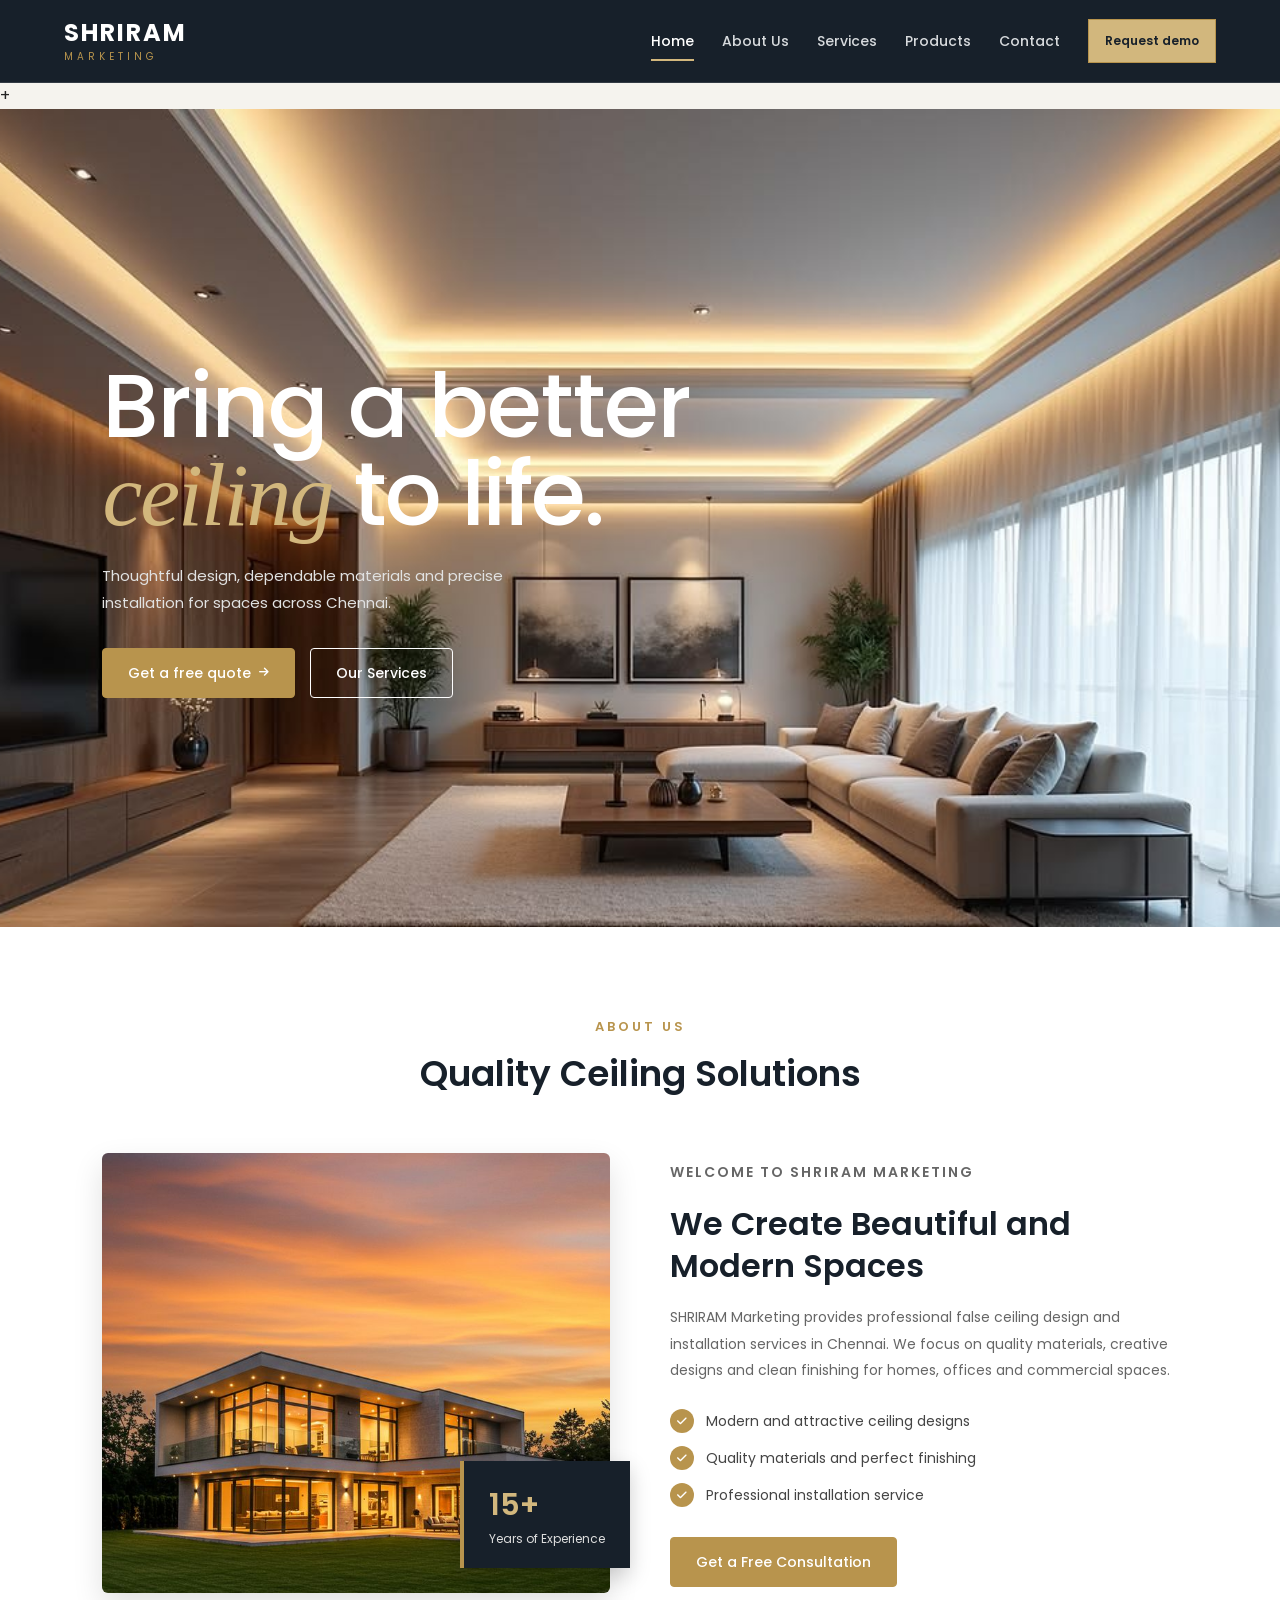
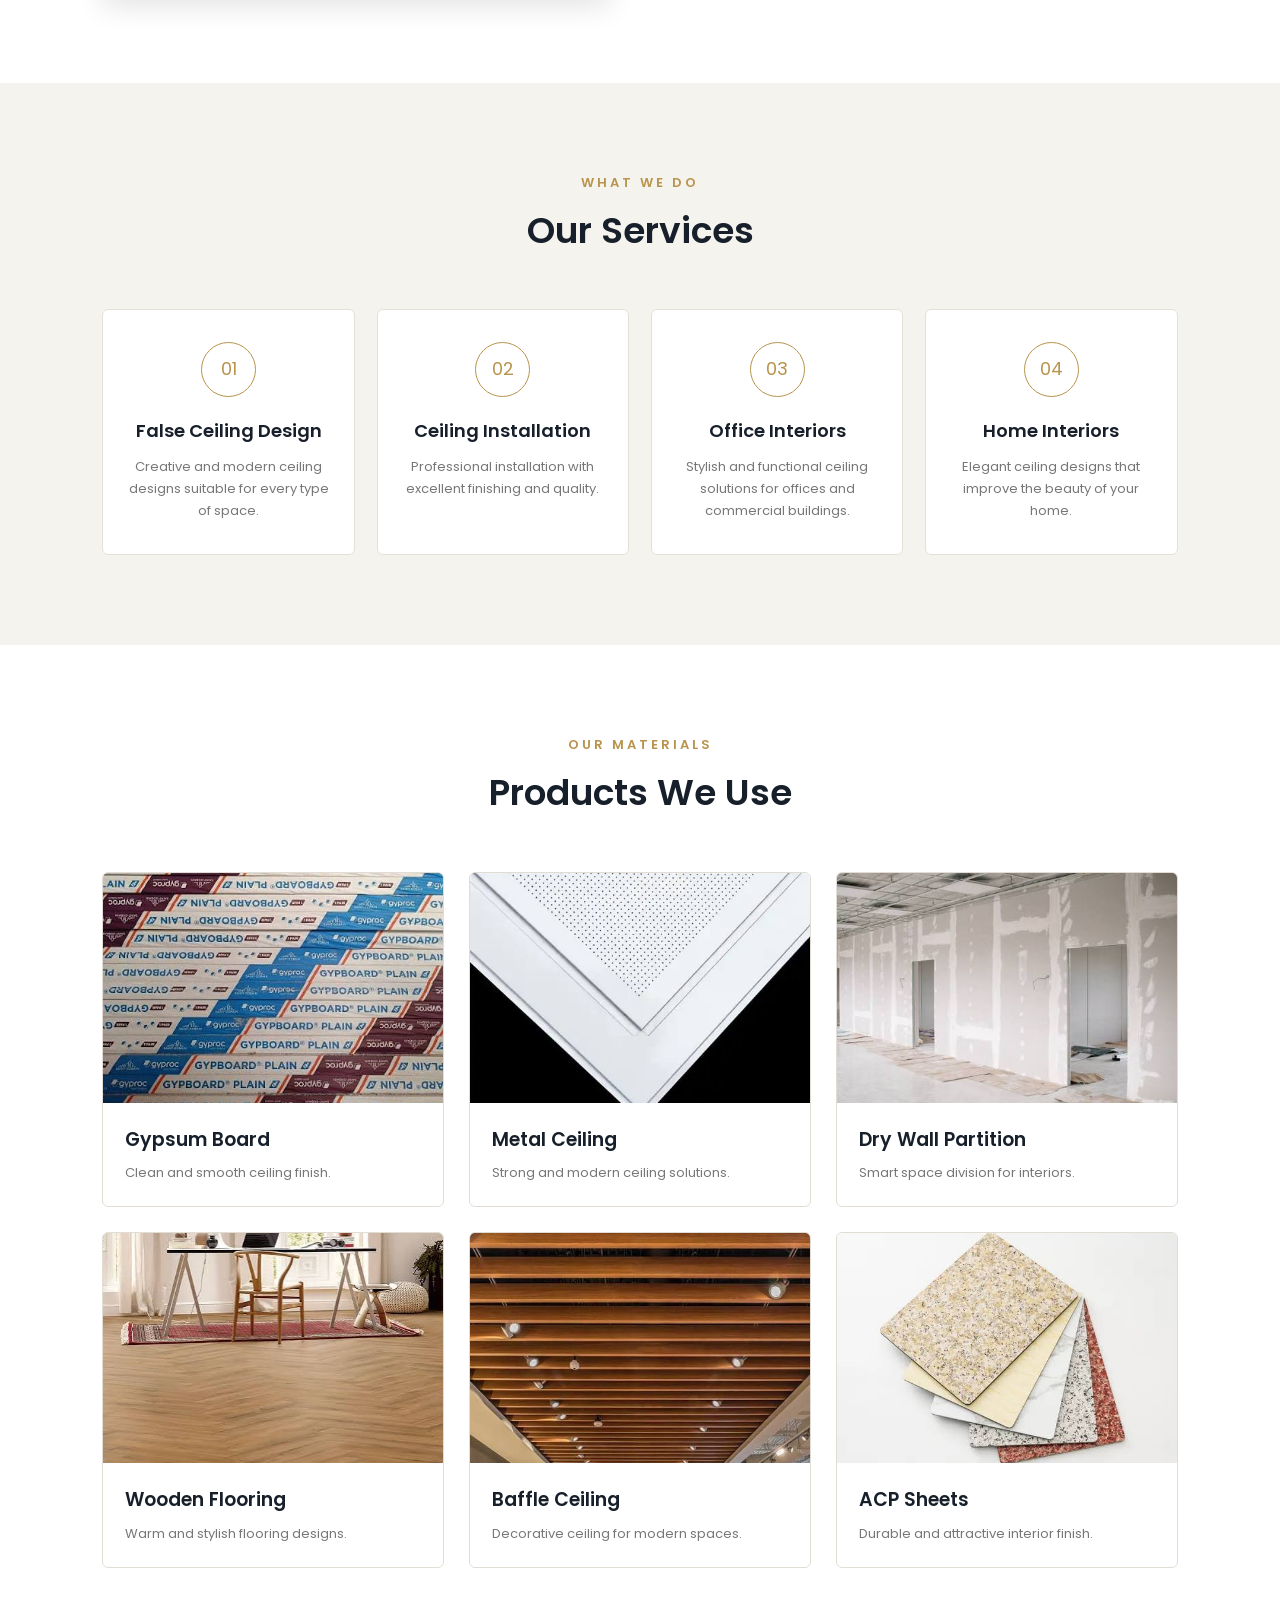
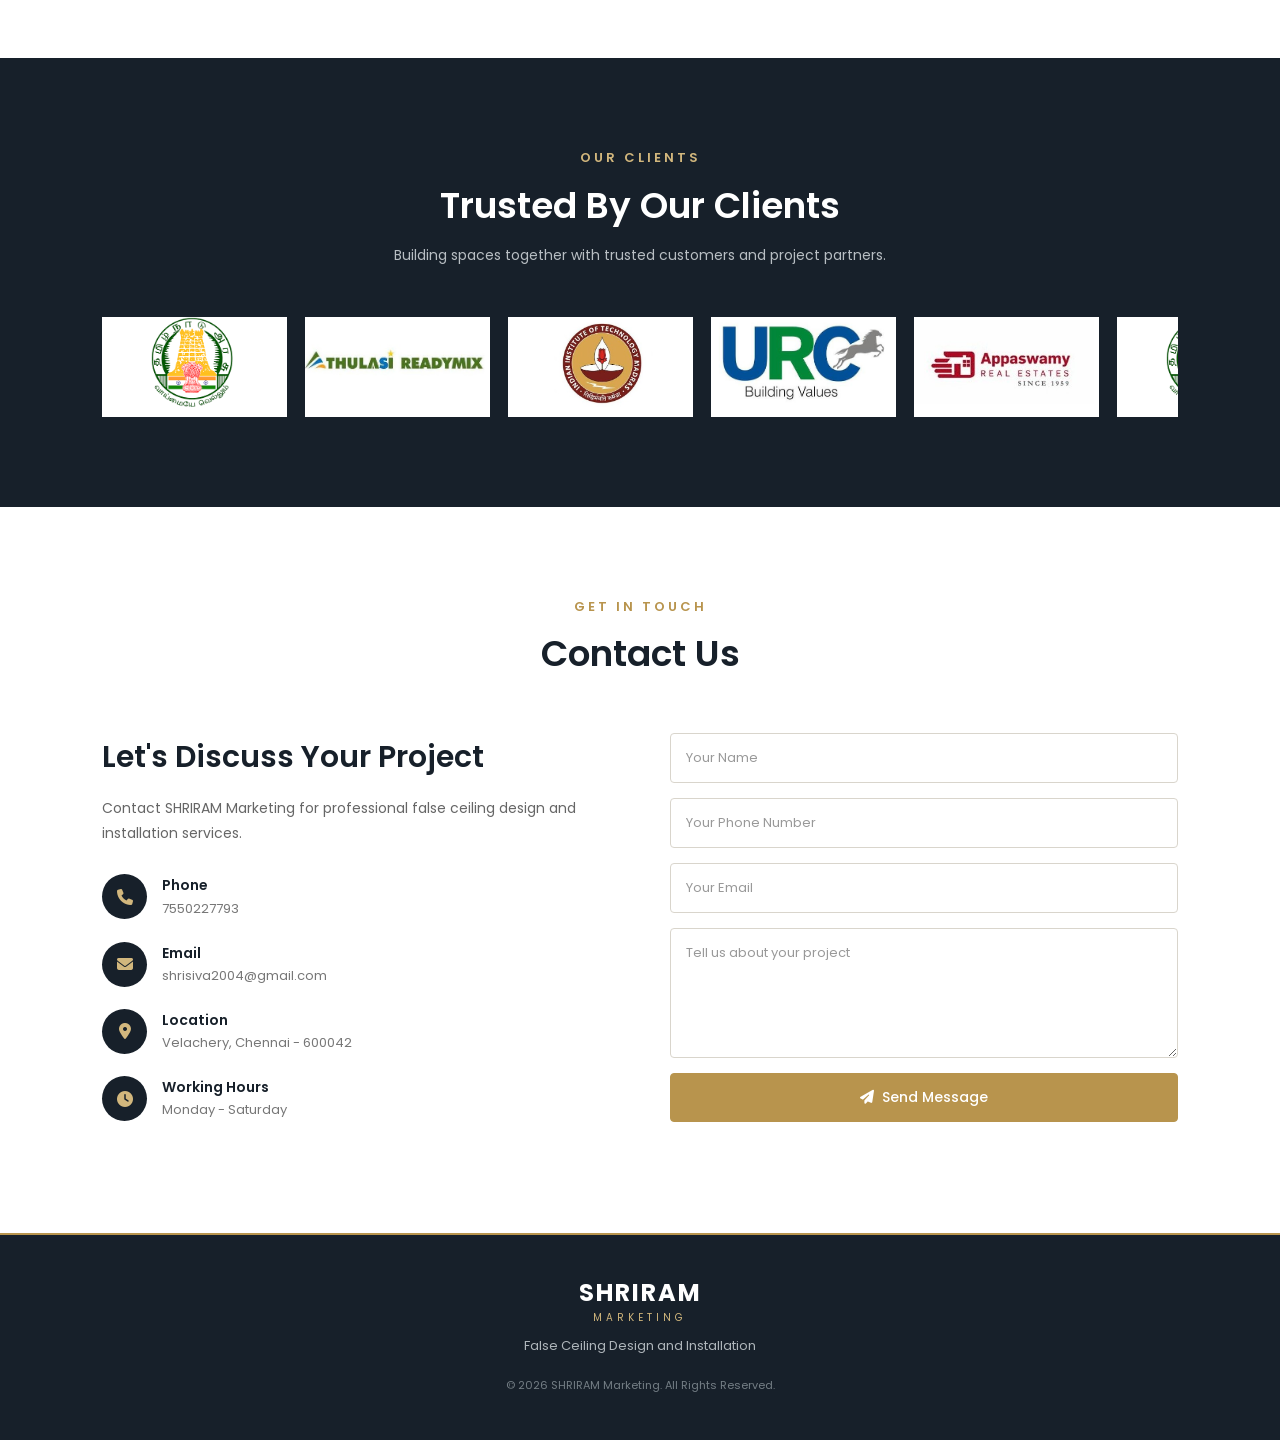
<file: html/index.html>
<!DOCTYPE html>
<html lang="en">

<head>
    <meta charset="UTF-8">
    <meta name="viewport" content="width=device-width, initial-scale=1.0">
    <title>SHRIRAM Marketing | False Ceiling & Interior</title>
    <link rel="stylesheet" href="../css/style.css">
    <link rel="stylesheet" href="https://cdnjs.cloudflare.com/ajax/libs/font-awesome/6.7.2/css/all.min.css">
</head>

<body class="home-page">
    <header class="header">
        <div class="container nav-container">
            <a href="index.html" class="logo">
                <span>SHRIRAM</span>
                <small>MARKETING</small>
            </a>
            <nav class="navbar">
                <a href="index.html" class="active">Home</a>
                <a href="about.html">About Us</a>
                <a href="service.html">Services</a>
                <a href="product.html">Products</a>
                <a href="contact.html">Contact</a>
            </nav>
            <a href="contact.html#request-demo" class="nav-cta">Request demo</a>
        </div>
    </header> +

    <section class="hero" id="home">
        <div class="hero-content">
             <h1>Bring a better<br><em>ceiling</em> to life.</h1>
            <p class="hero-description">Thoughtful design, dependable materials and precise installation for spaces across Chennai.</p>

            <div class="hero-buttons">
                <a href="contact.html" class="btn">Get a free quote <i class="fa-solid fa-arrow-right"></i></a>
                <a href="service.html" class="btn btn-outline">Our Services</a>
            </div>           
        </div>
    </section>

    <section class="about section" id="about">
        <div class="section-heading">
            <p>ABOUT US</p>
            <h2>Quality Ceiling Solutions</h2>
        </div>

        <div class="about-content">
            <div class="about-image">
                <img src="../compays/design2.jpg" alt="SHRIRAM Marketing">
                <div class="experience-box">
                    <h3>15+</h3>
                    <p>Years of Experience</p>
                </div>
            </div>

            <div class="about-text">
                <p class="about-small-title">WELCOME TO SHRIRAM MARKETING</p>
                <h2>We Create Beautiful and Modern Spaces</h2>
                <p>SHRIRAM Marketing provides professional false ceiling design and installation services in Chennai. We focus on quality materials, creative designs and clean finishing for homes, offices and commercial spaces.</p>

                <div class="about-features">
                    <div class="feature">
                        <span><i class="fa-solid fa-check"></i></span>
                        <p>Modern and attractive ceiling designs</p>
                    </div>

                    <div class="feature">
                        <span><i class="fa-solid fa-check"></i></span>
                        <p>Quality materials and perfect finishing</p>
                    </div>

                    <div class="feature">
                        <span><i class="fa-solid fa-check"></i></span>
                        <p>Professional installation service</p>
                    </div>
                </div>

                <a href="contact.html" class="btn">Get a Free Consultation</a>
            </div>
        </div>
    </section>


    <!-- Services -->
    <section class="services section" id="services">
        <div class="section-heading">
            <p>WHAT WE DO</p>
            <h2>Our Services</h2>
        </div>

        <div class="services-grid">
            <div class="service-card">
                <div class="service-icon">01</div>
                <h3>False Ceiling Design</h3>
                <p>Creative and modern ceiling designs suitable for every type of space.</p>
            </div>

            <div class="service-card">
                <div class="service-icon">02</div>
                <h3>Ceiling Installation</h3>
                <p>Professional installation with excellent finishing and quality.</p>
            </div>

            <div class="service-card">
                <div class="service-icon">03</div>
                <h3>Office Interiors</h3>
                <p>Stylish and functional ceiling solutions for offices and commercial buildings.</p>
            </div>

            <div class="service-card">
                <div class="service-icon">04</div>
                <h3>Home Interiors</h3>
                <p>Elegant ceiling designs that improve the beauty of your home.</p>
            </div>
        </div>
    </section>


    <!-- Products -->
    <section class="products section" id="products">
        <div class="section-heading">
            <p>OUR MATERIALS</p>
            <h2>Products We Use</h2>
        </div>

        <div class="products-grid">
            <div class="product-card">
                <img src=".././compays/gypsum.jpg" alt="Gypsum Board">
                <div class="product-info">
                    <h3>Gypsum Board</h3>
                    <p>Clean and smooth ceiling finish.</p>
                </div>
            </div>

            <div class="product-card">
                <img src="../compays/metal tile.jpg" alt="Metal Ceiling">
                <div class="product-info">
                    <h3>Metal Ceiling</h3>
                    <p>Strong and modern ceiling solutions.</p>
                </div>
            </div>

            <div class="product-card">
                <img src="../compays/dry.jpg" alt="Dry Wall Partition">
                <div class="product-info">
                    <h3>Dry Wall Partition</h3>
                    <p>Smart space division for interiors.</p>
                </div>
            </div>

            <div class="product-card">
                <img src="../compays/wooden.jpg" alt="Wooden Flooring">
                <div class="product-info">
                    <h3>Wooden Flooring</h3>
                    <p>Warm and stylish flooring designs.</p>
                </div>
            </div>

            <div class="product-card">
                <img src="../compays/baffel.jpg" alt="Baffle Ceiling">
                <div class="product-info">
                    <h3>Baffle Ceiling</h3>
                    <p>Decorative ceiling for modern spaces.</p>
                </div>
            </div>

            <div class="product-card">
                <img src="../compays/acp.jpg" alt="ACP Sheets">
                <div class="product-info">
                    <h3>ACP Sheets</h3>
                    <p>Durable and attractive interior finish.</p>
                </div>
            </div>
        </div>
    </section>

    <section class="clients section" id="clients">
        <div class="section-heading">
            <p>OUR CLIENTS</p>
            <h2>Trusted By Our Clients</h2>
            <span>Building spaces together with trusted customers and project partners.</span>
        </div>

        <div class="client-slider">
            <div class="client-track">

                <div class="client-card">
                    <div class="client-photo">
                        <img src="../compays/gov.png" alt="Client 1">
                    </div>
                </div>

                <div class="client-card">
                    <div class="client-photo">
                        <img src="../compays/rr tulasi.jpg" alt="RR Tulasi">
                    </div>
                </div>

                <div class="client-card">
                    <div class="client-photo">
                        <img src="../compays/iit.jpg" alt="Client 3">
                    </div>
                </div>

                <div class="client-card">
                    <div class="client-photo">
                        <img src="../compays/URC.jpg" alt="Client 4">
                    </div>
                </div>

                <div class="client-card">
                    <div class="client-photo">
                        <img src="../compays/appa.jpg" alt="Appa">
                    </div>
                </div>

                <div class="client-card">
                    <div class="client-photo">
                        <img src="../compays/gov.png" alt="Client 1">
                    </div>
                </div>

                <div class="client-card">
                    <div class="client-photo">
                        <img src="../compays/rr tulasi.jpg" alt="RR Tulasi">
                    </div>
                </div>

                <div class="client-card">
                    <div class="client-photo">
                        <img src="../compays/iit.jpg" alt="Client 3">
                    </div>
                </div>

                <div class="client-card">
                    <div class="client-photo">
                        <img src="../compays/URC.jpg" alt="Client 4">
                    </div>
                </div>

                <div class="client-card">
                    <div class="client-photo">
                        <img src="../compays/appa.jpg" alt="Appa">
                    </div>
                </div>



            </div>
        </div>
    </section>

    <section class="contact section" id="request-demo">
        <div class="section-heading">
            <p>GET IN TOUCH</p>
            <h2>Contact Us</h2>
        </div>

        <div class="contact-container">
            <div class="contact-info">
                <h2>Let's Discuss Your Project</h2>
                <p>Contact SHRIRAM Marketing for professional false ceiling design and installation services.</p>

                <div class="contact-item">
                    <span><i class="fa-solid fa-phone"></i></span>
                    <div>
                        <h4>Phone</h4>
                        <p>7550227793</p>
                    </div>
                </div>

                <div class="contact-item">
                    <span><i class="fa-solid fa-envelope"></i></span>
                    <div>
                        <h4>Email</h4>
                        <p>shrisiva2004@gmail.com</p>
                    </div>
                </div>

                <div class="contact-item">
                    <span><i class="fa-solid fa-location-dot"></i></span>
                    <div>
                        <h4>Location</h4>
                        <p>Velachery, Chennai - 600042</p>
                    </div>
                </div>

                <div class="contact-item">
                    <span><i class="fa-solid fa-clock"></i></span>
                    <div>
                        <h4>Working Hours</h4>
                        <p>Monday - Saturday</p>
                    </div>
                </div>
            </div>


            <form class="contact-form">
                <input type="text" name="name" placeholder="Your Name" autocomplete="name" required>
                <input type="tel" name="phone" placeholder="Your Phone Number" autocomplete="tel" inputmode="tel" required>
                <input type="email" name="email" placeholder="Your Email" autocomplete="email" required>
                <textarea name="project" rows="5" placeholder="Tell us about your project" required></textarea>
                <button type="submit" class="btn">
                    <i class="fa-solid fa-paper-plane"></i>
                    Send Message
                </button>
            </form>
        </div>
    </section>

    <footer class="footer">
        <div class="footer-content">
            <div class="logo">
                <span>SHRIRAM</span>
                <small>MARKETING</small>
            </div>
            <p>False Ceiling Design and Installation</p>
            <p class="copyright">© 2026 SHRIRAM Marketing. All Rights Reserved.</p>
        </div>
    </footer>

</body>
</html>
</file>
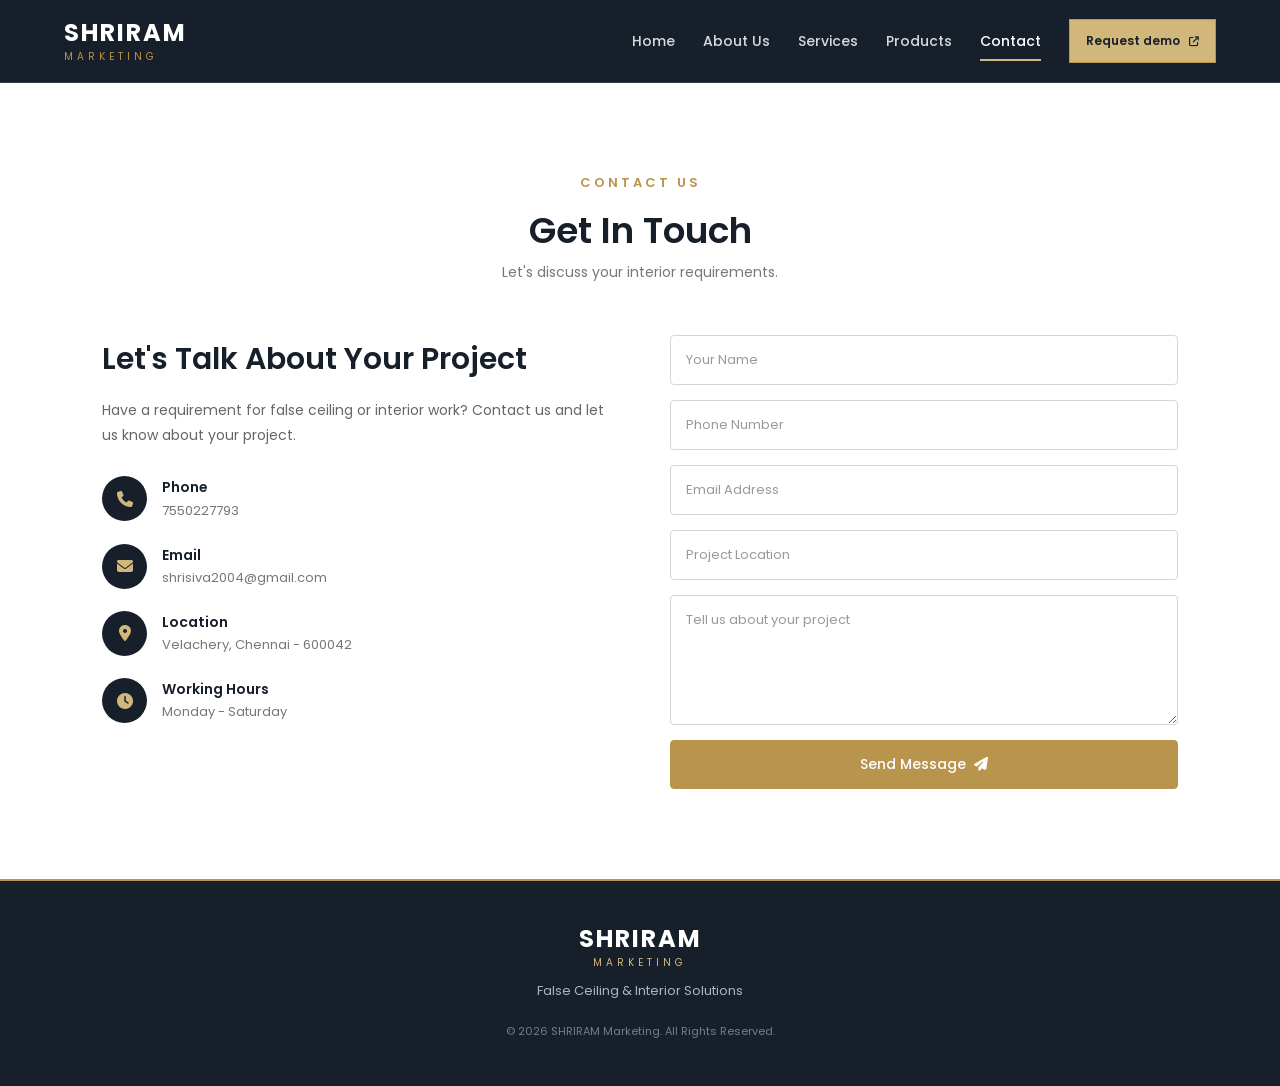
<file: html/contact.html>
<!DOCTYPE html>
<html lang="en">
<head>
    <meta charset="UTF-8">
    <meta name="viewport" content="width=device-width, initial-scale=1.0">
    <title>Contact - SHRIRAM Marketing</title>
    <link rel="stylesheet" href="../css/style.css">
    <link rel="stylesheet" href="https://cdnjs.cloudflare.com/ajax/libs/font-awesome/6.7.2/css/all.min.css">
</head>

<body>
    <header class="header">
        <div class="container nav-container">
            <a href="index.html" class="logo">
                <span>SHRIRAM</span>
                <small>MARKETING</small>
            </a>
            <nav class="navbar">
                <a href="index.html">Home</a>
                <a href="about.html">About Us</a>
                <a href="service.html">Services</a>
                <a href="product.html">Products</a>
                <a href="contact.html" class="active">Contact</a>
            </nav>
            <a href="contact.html#request-demo" class="nav-cta">Request demo <i class="fa-solid fa-arrow-up-right-from-square"></i></a>
        </div>
    </header>

    <section class="section contact" id="request-demo">
        <div class="section-heading">
            <p>CONTACT US</p>
            <h2>Get In Touch</h2>
            <span>Let's discuss your interior requirements.</span>
        </div>

        <div class="contact-container">
            <div class="contact-info">
                <h2>Let's Talk About Your Project</h2>
                <p>Have a requirement for false ceiling or interior work? Contact us and let us know about your project.
                </p>

                <div class="contact-item">
                    <span><i class="fa-solid fa-phone"></i></span>
                    <div>
                        <h4>Phone</h4>
                        <p>7550227793</p>
                    </div>
                </div>

                <div class="contact-item">
                    <span>
                        <i class="fa-solid fa-envelope"></i>
                    </span>
                    <div>
                        <h4>Email</h4>
                        <p>shrisiva2004@gmail.com</p>
                    </div>
                </div>

                <div class="contact-item">
                    <span>
                        <i class="fa-solid fa-location-dot"></i>
                    </span>
                    <div>
                        <h4>Location</h4>
                        <p>Velachery, Chennai - 600042</p>
                    </div>
                </div>

                <div class="contact-item">
                    <span>
                        <i class="fa-solid fa-clock"></i>
                    </span>
                    <div>
                        <h4>Working Hours</h4>
                        <p>Monday - Saturday</p>
                    </div>
                </div>
            </div>

            <form class="contact-form">
                <input type="text" name="name" placeholder="Your Name" autocomplete="name" required>
                <input type="tel" name="phone" placeholder="Phone Number" autocomplete="tel" inputmode="tel" required>
                <input type="email" name="email" placeholder="Email Address" autocomplete="email" required>
                <input type="text" name="location" placeholder="Project Location" autocomplete="street-address" required>
                <textarea name="project" rows="5" placeholder="Tell us about your project" required></textarea>

                <button type="submit" class="btn">Send Message<i class="fa-solid fa-paper-plane"></i></button>
            </form>
        </div>
    </section>

    <footer class="footer">
        <div class="footer-content">
            <div class="logo">
                <span>SHRIRAM</span>
                <small>MARKETING</small>
            </div>
            <p>False Ceiling & Interior Solutions</p>
            <p class="copyright">© 2026 SHRIRAM Marketing. All Rights Reserved.</p>
        </div>
    </footer>
</body>
</html>
</file>
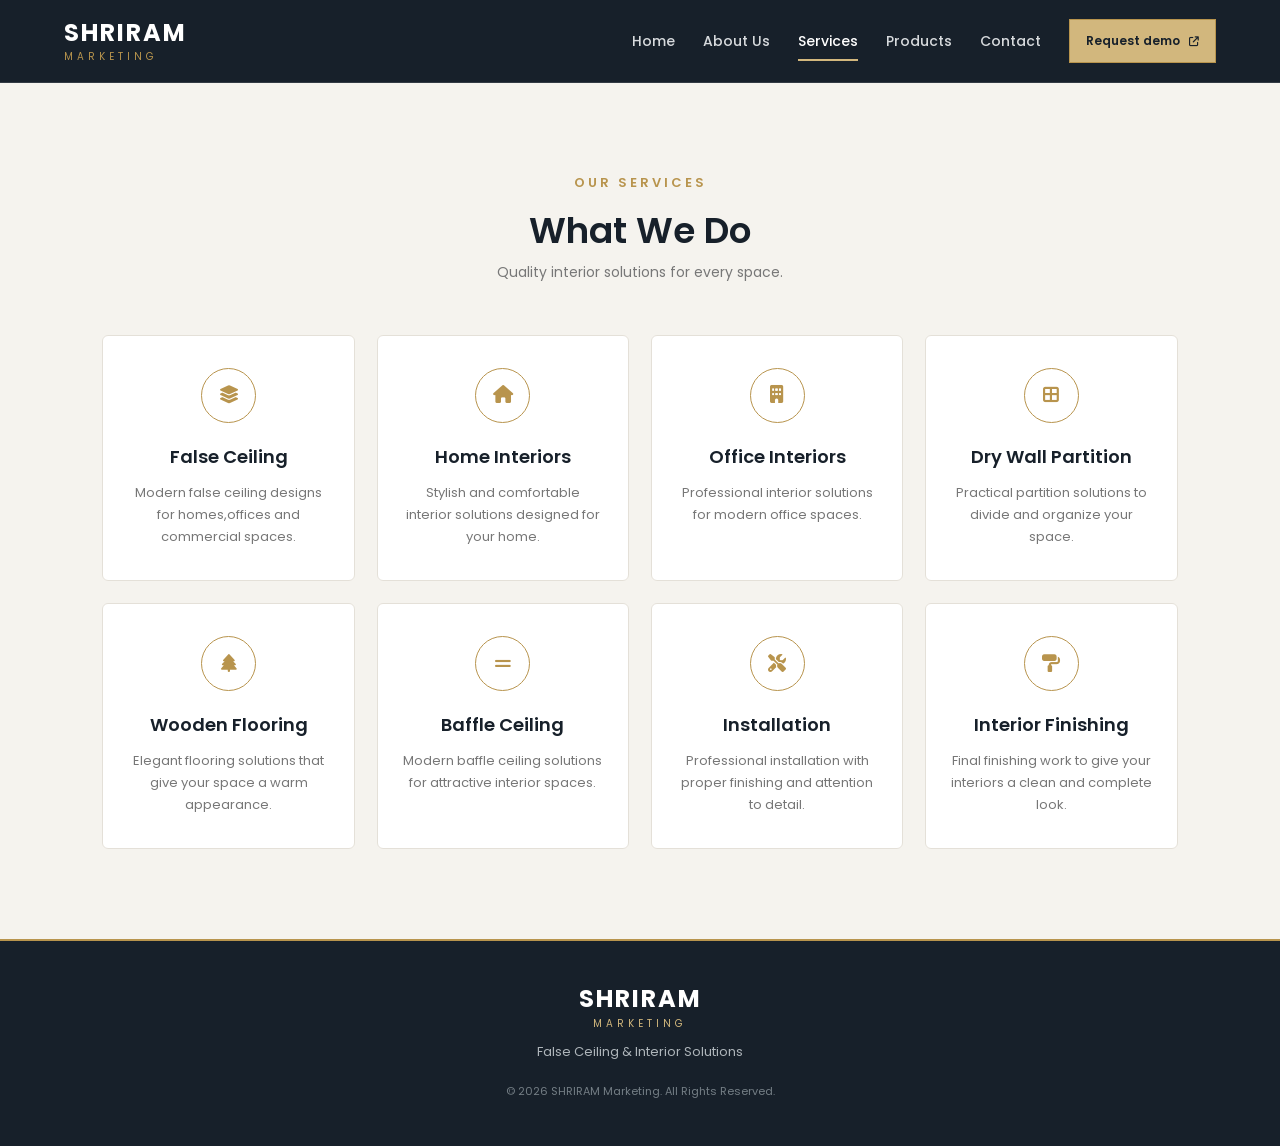
<file: html/service.html>
<!DOCTYPE html>
<html lang="en">
<head>
    <meta charset="UTF-8">
    <meta name="viewport" content="width=device-width, initial-scale=1.0">
    <title>Services - SHRIRAM Marketing</title>
    <link rel="stylesheet" href="../css/style.css">
    <link rel="stylesheet" href="https://cdnjs.cloudflare.com/ajax/libs/font-awesome/6.7.2/css/all.min.css">
</head>

<body class="service-page">
    <header class="header">
        <div class="container nav-container">
            <a href="index.html" class="logo">
                <span>SHRIRAM</span>
                <small>MARKETING</small>
            </a>
            <nav class="navbar">
                <a href="index.html">Home</a>
                <a href="about.html">About Us</a>
                <a href="service.html" class="active">Services</a>
                <a href="product.html">Products</a>
                <a href="contact.html">Contact</a>
            </nav>
            <a href="contact.html#request-demo" class="nav-cta">Request demo <i class="fa-solid fa-arrow-up-right-from-square"></i></a>
        </div>
    </header>

    <section class="section services">
        <div class="section-heading">
            <p>OUR SERVICES</p>
            <h2>What We Do</h2>
            <span>Quality interior solutions for every space.</span>
        </div>

        <div class="services-grid">
            <div class="service-card">
                <div class="service-icon"><i class="fa-solid fa-layer-group"></i>
                </div>
                <h3>False Ceiling</h3>
                <p>Modern false ceiling designs for homes,offices and commercial spaces.</p>
            </div>

            <div class="service-card">
                <div class="service-icon"><i class="fa-solid fa-house"></i></div>
                <h3>Home Interiors</h3>
                <p>Stylish and comfortable interior solutions designed for your home.</p>
            </div>

            <div class="service-card">
                <div class="service-icon"><i class="fa-solid fa-building"></i></div>
                <h3>Office Interiors</h3>
                <p>Professional interior solutions for modern office spaces.</p>
            </div>

            <div class="service-card">
                <div class="service-icon"><i class="fa-solid fa-border-all"></i></div>
                <h3>Dry Wall Partition</h3>
                <p> Practical partition solutions to divide and organize your space.</p>
            </div>

            <div class="service-card">
                <div class="service-icon"> <i class="fa-solid fa-tree"></i></div>
                <h3>Wooden Flooring</h3>
                <p> Elegant flooring solutions that give your space a warm appearance.</p>
            </div>

            <div class="service-card">
                <div class="service-icon"><i class="fa-solid fa-grip-lines"></i></div>
                <h3>Baffle Ceiling</h3>
                <p>Modern baffle ceiling solutions for attractive interior spaces.</p>
            </div>

            <div class="service-card">
                <div class="service-icon"><i class="fa-solid fa-screwdriver-wrench"></i></div>
                <h3>Installation</h3>
                <p>Professional installation with proper finishing and attention to detail.</p>
            </div>

            <div class="service-card">
                <div class="service-icon"><i class="fa-solid fa-paint-roller"></i></div>
                <h3>Interior Finishing</h3>
                <p>Final finishing work to give your interiors a clean and complete look.</p>
            </div>
        </div>
    </section>

 <footer class="footer"> 
        <div class="footer-content">
            <div class="logo">
                <span>SHRIRAM</span>
                <small>MARKETING</small>
            </div>
            <p>False Ceiling & Interior Solutions</p>
            <p class="copyright">© 2026 SHRIRAM Marketing. All Rights Reserved.</p>
        </div>
    </footer>
</body>
</html>
</file>
<file: css/style.css>
@import url('https://fonts.googleapis.com/css2?family=Poppins:wght@400;500;600;700&display=swap');

* {
    margin: 0;
    padding: 0;
    box-sizing: border-box;
}

html {
    scroll-behavior: smooth;
}

body {
    font-family: 'Poppins', sans-serif;
    background: #f5f3ee;
    color: #252525;
    line-height: 1.6;
}

a {
    text-decoration: none;
    color: inherit;
}

img {
    width: 100%;
    display: block;
}

/*common */

.container {
    width: 90%;
    max-width: 1200px;
    margin: auto;
}

.section {
    padding: 90px 8%;
}

.section-heading {
    text-align: center;
    margin-bottom: 50px;
}

.section-heading p {
    color: #b8944d;
    font-size: 13px;
    font-weight: 600;
    letter-spacing: 3px;
    margin-bottom: 8px;
}

.section-heading h2 {
    color: #17202a;
    font-size: 36px;
    font-weight: 600;
}

.section-heading span {
    color: #777;
    font-size: 14px;
}

/*header */

.header {
    position: sticky;
    top: 0;
    z-index: 1000;
    background: #17202a;
    border-bottom: 1px solid rgba(255, 255, 255, .12);
}

.nav-container {
    min-height: 82px;
    display: flex;
    align-items: center;
    justify-content: space-between;
    gap: 28px;
}


/*logo */

.logo {
    display: flex;
    flex-direction: column;
    line-height: 1.1;
}

.logo span {
    color: white;
    font-size: 24px;
    font-weight: 700;
    letter-spacing: 2px;
}

.logo small {
    color: #b8944d;
    font-size: 10px;
    letter-spacing: 4px;
    margin-top: 5px;
}

/*navi*/


.navbar {
    display: flex;
    align-items: center;
    gap: 28px;
    margin-left: auto;
}

.navbar a {
    position: relative;
    color: #d7dadd;
    font-size: 14px;
    font-weight: 500;
    padding: 5px 0;
    transition: color 0.3s ease;
}

.navbar a::after {
    content: "";
    position: absolute;
    left: 0;
    bottom: -4px;
    width: 0;
    height: 2px;
    background: #d2b77d;
    transition: width 0.3s ease;
}

.navbar a:hover {
    color: white;
}

.navbar a:hover::after {
    width: 100%;
}

.navbar a.active {
    color: white;
}

.navbar a.active::after {
    width: 100%;
}

.nav-cta {
    display: inline-flex;
    align-items: center;
    gap: 9px;
    padding: 11px 16px;
    border: 1px solid #b8944d;
    color: #17202a;
    background: #d2b77d;
    font-size: 12px;
    font-weight: 600;
    white-space: nowrap;
    transition: background .25s ease, transform .25s ease;
}

.nav-cta:hover {
    background: white;
    transform: translateY(-2px);
}

.nav-cta i { font-size: 10px; }

/*hero */
.hero {
    position: relative;
    min-height: calc(100vh - 82px);
    display: flex;
    align-items: center;
    justify-content: flex-start;
    text-align: left;
    padding: 100px max(8%, calc((100vw - 1200px) / 2));

    background:
        url('../compays/design1.jpg') no-repeat;
    background-size: cover;
    background-position: center;
}

.hero-content {
    position: relative;
    z-index: 1;
    max-width: 720px;
    animation: heroFade 1s ease both;
}

.hero-kicker span {
    width: 28px;
    height: 1px;
    background: #d2b77d;
}

.hero h1 {
    max-width: 700px;
    margin: 25px 0 23px;
    color: white;
    font-size: clamp(52px, 7vw, 92px);
    line-height: .98;
    font-weight: 500;
    letter-spacing: -2px;
}

.hero h1 em {
    color: #d2b77d;
    font-family: Georgia, serif;
    font-weight: 400;
}

.hero-description {
    max-width: 450px;
    color: #e1e2e2;
    font-size: 15px;
    line-height: 1.8;
}


/*HERO BUTTONS*/

.hero-buttons {
    display: flex;
    justify-content: flex-start;
    align-items: center;
    gap: 15px;
    margin-top: 32px;
}


/*BUTTON*/

.btn {
    display: inline-flex;
    align-items: center;
    justify-content: center;
    gap: 8px;
    padding:    13px 25px;
    background: #b8944d;
    color: white;
    border: 1px solid #b8944d;
    border-radius: 4px;
    font-size: 14px;
    font-weight: 500;

    transition:
        background 0.3s ease,
        border-color 0.3s ease,
        transform 0.3s ease;
}

.btn:hover {
    background: #9f7e3f;
    border-color: #9f7e3f;
    transform: translateY(-2px);
}

.btn-outline {
    background: transparent;
    border-color: white;
    color: white;
}

.btn-outline:hover {
    background: white;
    color: #17202a;
}


/* ABOUT*/

.about {
    background: white;
}

.about-content {
    max-width: 1150px;
    margin: auto;
    display: grid;
    grid-template-columns: 1fr 1fr;
    gap: 60px;
    align-items: center;
}

.about-image {
    position: relative;
}

.about-image img {
    height: 440px;
    object-fit: cover;
    border-radius: 6px;
    box-shadow: 0 12px 30px rgba(0, 0, 0, 0.12);
    transition: transform 0.4s ease;
}

.about-image:hover img {
    transform: scale(1.02);
}


/* EXPERIENCE BOX*/

.experience-box {
    position: absolute;
    right: -20px;
    bottom: 25px;
    padding: 20px 25px;
    background: #17202a;
    color: white;
    border-left: 4px solid #b8944d;
    box-shadow: 0 8px 20px rgba(0, 0, 0, 0.18);
}

.experience-box h3 {
    color: #d2b77d;
    font-size: 30px;
    font-weight: 600;
}

.experience-box p {
    font-size: 12px;
    color: #ddd;
}


/* ABOUT TEXT
*/

.about-small-title {
    color: #b8944d;
    font-size: 13px;
    font-weight: 600;
    letter-spacing: 2px;
    margin-bottom: 12px;
}

.about-text h2 {
    color: #17202a;
    font-size: 32px;
    line-height: 1.3;
    font-weight: 600;
    margin-bottom: 18px;
}

.about-text > p {
    color: #666;
    font-size: 14px;
    line-height: 1.9;
    margin-bottom: 18px;
}

/*FEATURES*/

.about-features {
    margin: 25px 0 30px;
}

.feature {
    display: flex;
    align-items: center;
    gap: 12px;
    margin-bottom: 13px;
}

.feature span {
    width: 24px;
    height: 24px;

    display: flex;
    align-items: center;
    justify-content: center;

    background: #b8944d;
    color: white;

    border-radius: 50%;
    font-size: 11px;
}

.feature p {
    color: #444;
    font-size: 14px;
}

/* Services */

.services {
    background: #f5f3ee;
}

.services-grid {
    max-width: 1150px;
    margin: auto;

    display: grid;
    grid-template-columns: repeat(4, 1fr);
    gap: 22px;
}

.service-card {
    padding: 32px 24px;

    background: white;

    border: 1px solid #e4e0d8;
    border-radius: 6px;

    text-align: center;

    transition:
        transform 0.3s ease,
        box-shadow 0.3s ease,
        border-color 0.3s ease,
        background 0.3s ease;
    animation: gridReveal 0.55s ease-out both;
}

.service-card:hover {
    transform: translateY(-4px);
    border-color: #cbb98f;
    box-shadow: 0 10px 22px rgba(23, 32, 42, 0.09);
}

.service-page .service-card:hover,
.home-page .service-card:hover {
    background: #111820;
}

.service-page .service-card:hover h3,
.service-page .service-card:hover p,
.home-page .service-card:hover h3,
.home-page .service-card:hover p {
    color: white;
}


/* =========================
   SERVICE ICON
========================= */

.service-icon {
    width: 55px;
    height: 55px;

    display: flex;
    align-items: center;
    justify-content: center;

    margin: 0 auto 20px;

    border: 1px solid #b8944d;
    border-radius: 50%;

    color: #b8944d;
    font-size: 18px;

    transition:
        background 0.3s ease,
        color 0.3s ease;
}

.service-card:hover .service-icon {
    background: #b8944d;
    color: white;
}

.service-card:nth-child(2),
.product-card:nth-child(2) {
    animation-delay: 0.08s;
}

.service-card:nth-child(3),
.product-card:nth-child(3) {
    animation-delay: 0.16s;
}

.service-card:nth-child(4),
.product-card:nth-child(4) {
    animation-delay: 0.24s;
}

.service-card h3 {
    color: #17202a;
    font-size: 18px;
    font-weight: 600;
    margin-bottom: 10px;
}

.service-card p {
    color: #777;
    font-size: 13px;
    line-height: 1.7;
}


/* PRODUCTS*/

.products {
    background: white;
}

.products-grid {
    max-width: 1150px;
    margin: auto;

    display: grid;
    grid-template-columns: repeat(3, 1fr);
    gap: 25px;
}

.product-card {
    overflow: hidden;

    background: white;

    border: 1px solid #e1ddd5;
    border-radius: 6px;
    transition:
        transform 0.3s ease,
        box-shadow 0.3s ease;
    animation: gridReveal 0.55s ease-out both;
}

.product-card:hover {
    transform: translateY(-4px);
    box-shadow: 0 10px 24px rgba(23, 32, 42, 0.10);
}

.product-card img {
    height: 230px;
    object-fit: cover;

    transition: transform 0.5s ease;
}

.product-card:hover img {
    transform: scale(1.03);
}

.product-info {
    padding: 22px;
}

.product-info h3 {
    color: #17202a;
    font-size: 19px;
    font-weight: 600;
    margin-bottom: 7px;
}

.product-info p {
    color: #777;
    font-size: 13px;
    line-height: 1.7;
}


/* PRODUCT TAG*/

.product-tag {
    display: inline-flex;
    align-items: center;
    gap: 7px;

    margin-top: 15px;
    padding: 6px 10px;

    color: #a07f41;

    background: white;

    border: 1px solid #ded0ad;
    border-radius: 3px;

    font-size: 11px;
}

.product-tag i {
    font-size: 10px;
}


/*CLIENTS*/

.clients {
    background: #17202a;
    color: white;
    overflow: hidden;
}

.clients .section-heading h2 {
    color: white;
}

.clients .section-heading span {
    display: block;
    margin-top: 10px;
    color: #b8bec3;
}

.clients .section-heading p {
    color: #d2b77d;
}


/*CLIENT SLIDER*/

.client-slider {
    width: 100%;
    overflow: hidden;
    margin-top: 28px;
}

.client-track {
    display: flex;
    width: max-content;
    gap: 18px;

    animation: clientMove 28s linear infinite;
}

.client-slider.reverse .client-track {
    animation: clientMoveReverse 28s linear infinite;
}

.client-card {
    width: 185px;
    height: 100px;
    display: flex;
    align-items: center;
    justify-content: center;
    background: white;
}

.client-card img {
    width: 180px;
    height: 90px;
    object-fit: contain;
}

.client-photo {
    width: 100%;
    height: 100%;
    display: block;
}

.client-card:hover {
    transform: translateY(-4px);
}

.client-card i {
    color: #c5a86d;
    font-size: 20px;
}

.client-card h3 {
    color: white;
    font-size: 11px;
    letter-spacing: 1px;
    font-weight: 500;
}




/*CONTACT*/

.contact {
    background: white;
}

.contact-container {
    max-width: 1100px;
    margin: auto;

    display: grid;
    grid-template-columns: 1fr 1fr;
    gap: 60px;

    align-items: start;
}

.contact-info h2 {
    color: #17202a;
    font-size: 30px;
    font-weight: 600;
    margin-bottom: 15px;
}

.contact-info > p {
    color: #666;
    font-size: 14px;
    line-height: 1.8;
    margin-bottom: 28px;
}


/* CONTACT ITEM*/

.contact-item {
    display: flex;
    align-items: center;
    gap: 15px;
    margin-bottom: 22px;
}

.contact-item > span {
    width: 45px;
    height: 45px;

    display: flex;
    align-items: center;
    justify-content: center;

    flex-shrink: 0;

    background: #17202a;
    color: #d2b77d;

    border-radius: 50%;

    font-size: 16px;

    transition:
        background 0.3s ease,
        transform 0.3s ease;
}

.contact-item:hover > span {
    background: #b8944d;
    color: white;
    transform: translateY(-3px);
}

.contact-item h4 {
    color: #17202a;
    font-size: 14px;
    font-weight: 600;
    margin-bottom: 2px;
}

.contact-item p {
    color: #777;
    font-size: 13px;
}


/*CONTACT ACTIONS*/

.contact-actions {
    display: flex;
    gap: 12px;
    margin-top: 28px;
    flex-wrap: wrap;
}

.contact-actions .btn {
    padding: 11px 18px;
}

.contact-actions .btn-outline {
    color: #17202a;
    border-color: #17202a;
}

.contact-actions .btn-outline:hover {
    background: #17202a;
    color: white;
}


/*CONTACT FORM*/

.contact-form {
    display: flex;
    flex-direction: column;
    gap: 15px;
}

.contact-form input,
.contact-form textarea {
    width: 100%;

    padding: 14px 15px;

    background: white;
    color: #333;

    border: 1px solid #d9d5cc;
    border-radius: 4px;

    outline: none;

    font-family: 'Poppins', sans-serif;
    font-size: 13px;

    transition:
        border-color 0.3s ease,
        box-shadow 0.3s ease;
}

.contact-form input::placeholder,
.contact-form textarea::placeholder {
    color: #999;
}

.contact-form input:focus,
.contact-form textarea:focus {
    border-color: #b8944d;
    box-shadow: 0 0 0 3px rgba(184, 148, 77, 0.10);
}

.contact-form textarea {
    resize: vertical;
}

.contact-form button {
    cursor: pointer;
    font-family: 'Poppins', sans-serif;
}


/*LOCATION*/

.location-box {
    max-width: 700px;
    margin: auto;

    padding: 45px 30px;

    text-align: center;

    background: white;

    border: 1px solid #e1ddd5;
    border-radius: 6px;

    transition:
        transform 0.3s ease,
        box-shadow 0.3s ease;
}

.location-box:hover {
    transform: translateY(-5px);
    box-shadow: 0 12px 25px rgba(0, 0, 0, 0.08);
}

.location-icon {
    width: 60px;
    height: 60px;

    display: flex;
    align-items: center;
    justify-content: center;

    margin: 0 auto 18px;

    background: #17202a;
    color: #d2b77d;

    border-radius: 50%;

    font-size: 22px;
}

.location-box h3 {
    color: #17202a;
    font-size: 22px;
    font-weight: 600;
    margin-bottom: 6px;
}

.location-box p {
    color: #777;
    font-size: 13px;
    margin-bottom: 22px;
}


/*FOOTER*/

.footer {
    background: #17202a;
    padding: 45px 8%;

    text-align: center;

    border-top: 2px solid #b8944d;
}

.footer-content {
    display: flex;
    flex-direction: column;
    align-items: center;
    gap: 13px;
}

.footer .logo span {
    color: white;
}

.footer .logo small {
    color: #d2b77d;
}

.footer p {
    color: #aeb5ba;
    font-size: 13px;
}

.footer .copyright {
    color: #747e85;
    font-size: 11px;
    margin-top: 8px;
}


/*ANIMATIONS*/

@keyframes gridReveal {
    from {
        opacity: 0;
        transform: translateY(12px);
    }

    to {
        opacity: 1;
        transform: translateY(0);
    }
}

@keyframes heroFade {

    from {
        opacity: 0;
        transform: translateY(20px);
    }

    to {
        opacity: 1;
        transform: translateY(0);
    }

}


@keyframes floatingBox {

    0%,
    100% {
        transform: translateY(0);
    }

    50% {
        transform: translateY(-6px);
    }

}


@keyframes clientMove {

    from {
        transform: translateX(0);
    }

    to {
        transform: translateX(-50%);
    }

}


@keyframes clientMoveReverse {

    from {
        transform: translateX(-50%);
    }

    to {
        transform: translateX(0);
    }

}


/* =========================
   TABLET
========================= */

@media screen and (max-width: 1000px) {

    .hero h1 {
        font-size: 48px;
    }

    .services-grid {
        grid-template-columns: repeat(2, 1fr);
    }

    .products-grid {
        grid-template-columns: repeat(2, 1fr);
    }

    .about-content {
        gap: 35px;
    }

    .about-text h2 {
        font-size: 28px;
    }

}


/* =========================
   MOBILE
========================= */

@media screen and (max-width: 768px) {

    .section {
        padding: 70px 6%;
    }


    /* NAVIGATION */

    .nav-container {
        flex-direction: column;
        gap: 18px;
        padding: 18px 0;
    }

    .navbar {
        flex-wrap: wrap;
        justify-content: center;
        gap: 15px 20px;
    }

    .navbar a {
        font-size: 13px;
    }


    /* HERO */

    .hero {
        min-height: 80vh;
        padding: 70px 6%;
    }

    .hero h1 {
        font-size: 36px;
    }

    .hero-subtitle {
        font-size: 10px;
        letter-spacing: 2px;
    }

    .hero-description {
        font-size: 14px;
    }

    .hero-buttons {
        flex-direction: column;
        align-items: center;
    }

    .hero-buttons .btn {
        width: 220px;
    }


    /* HEADINGS */

    .section-heading h2 {
        font-size: 28px;
    }


    /* ABOUT */

    .about-content {
        grid-template-columns: 1fr;
        gap: 40px;
    }

    .about-image img {
        height: 350px;
    }

    .experience-box {
        right: 12px;
        bottom: 15px;
        padding: 15px 20px;
    }

    .experience-box h3 {
        font-size: 26px;
    }

    .about-text h2 {
        font-size: 27px;
    }


    /* SERVICES */

    .services-grid {
        grid-template-columns: 1fr;
    }


    /* PRODUCTS */

    .products-grid {
        grid-template-columns: 1fr;
    }

    .product-card img {
        height: 240px;
    }


    /* CONTACT */

    .contact-container {
        grid-template-columns: 1fr;
        gap: 40px;
    }

    .contact-actions {
        flex-direction: column;
    }

    .contact-actions .btn {
        width: 100%;
    }


    /* CLIENTS */

    .client-card {
        width: 165px;
        height: 85px;
    }

}

@media (prefers-reduced-motion: reduce) {
    .service-card,
    .product-card,
    .product-card img {
        animation: none;
        transition: none;
    }

    .service-card:hover,
    .product-card:hover,
    .product-card:hover img {
        transform: none;
    }
}

.hero-buttons .btn i { font-size: 11px; }

.hero-meta {
    display: flex;
    gap: 42px;
    margin-top: 70px;
}

.hero-meta div {
    display: flex;
    flex-direction: column;
    gap: 3px;
    padding-left: 13px;
    border-left: 1px solid #b8944d;
}

.hero-meta strong {
    color: white;
    font-size: 18px;
    font-weight: 500;
    line-height: 1;
}

.hero-meta span {
    color: #bdc2c4;
    font-size: 10px;
    letter-spacing: .5px;
}

.hero-side-note {
    position: absolute;
    right: 7%;
    bottom: 40px;
    z-index: 1;
    display: flex;
    align-items: center;
    gap: 12px;
    color: #d2b77d;
    font-size: 10px;
    letter-spacing: 2px;
    writing-mode: vertical-rl;
}

.hero-side-note i { font-size: 12px; }
</file>
